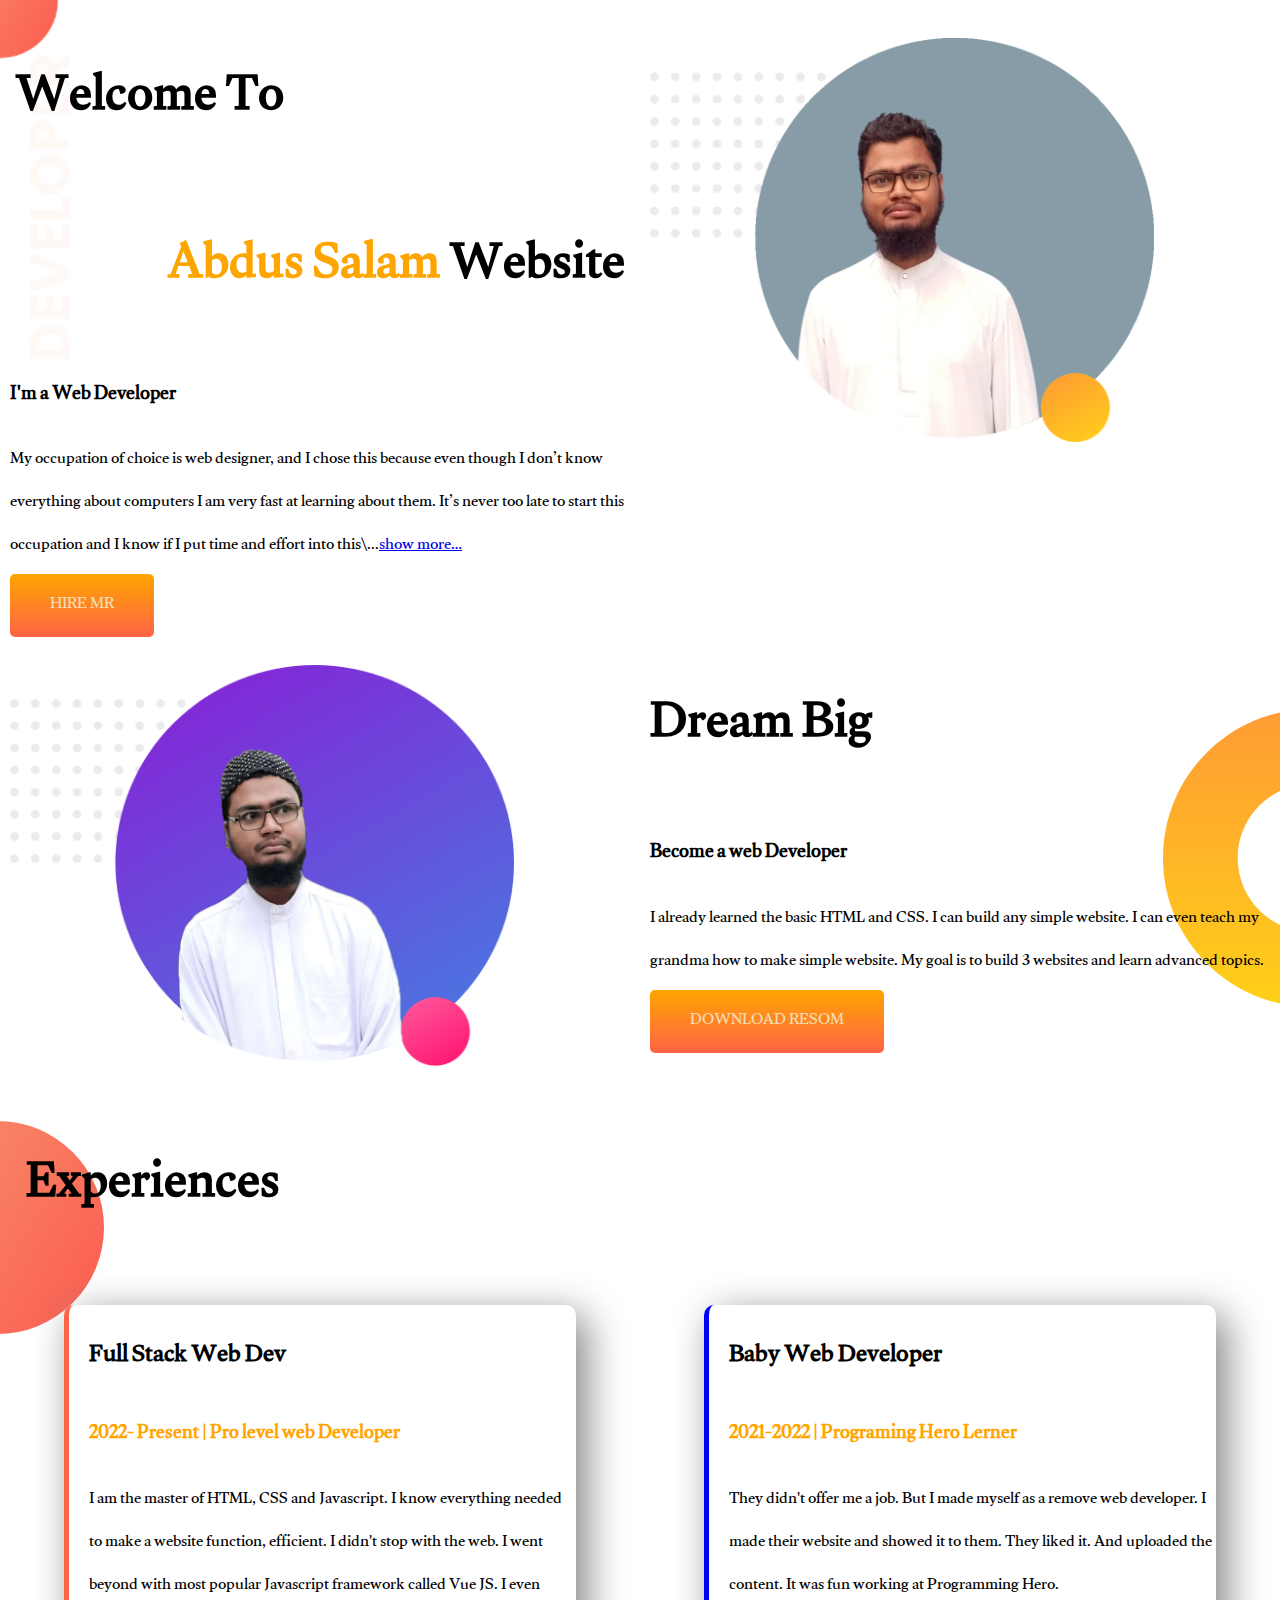
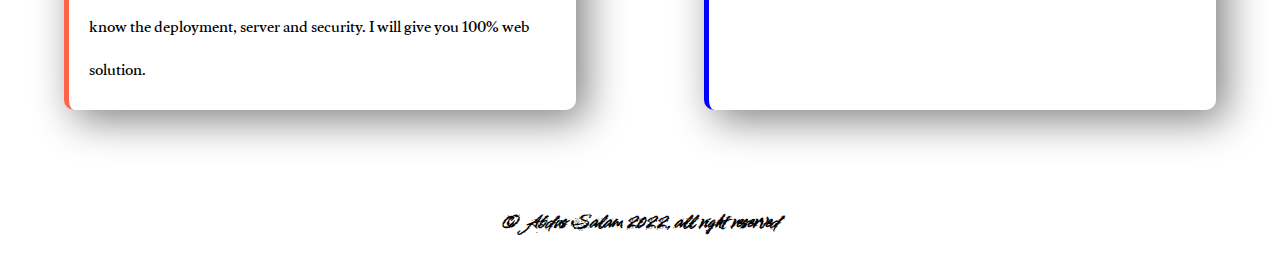
<file: index.html>
<!DOCTYPE html>
<html lang="en">
  <head>
    <meta charset="UTF-8" />
    <meta http-equiv="X-UA-Compatible" content="IE=edge" />
    <meta name="viewport" content="width=device-width, initial-scale=1.0" />
    <link rel="stylesheet" href="css/style.css" />
    <link rel="shortcut icon" href="favicon.ico" type="image/x-icon" />
    <title>Welcome To Abdus Salam Website</title>
    <link rel="preconnect" href="https://fonts.googleapis.com" />
    <link rel="preconnect" href="https://fonts.gstatic.com" crossorigin />
    <link href="https://fonts.googleapis.com/css2?family=Gulzar&family=Splash&display=swap" rel="stylesheet" />
    <link rel="shortcut icon" href="images/fave-icon.png" type="image/x-icon" />
    <link rel="stylesheet" href="css/style.css" />
  </head>
  <body>
    <section class="flexible-container top-banar">
      <div class="half-width">
        <h1 class="heder_font-1">Welcome To</h1>
        <h1 class="heder_font_2"><span class="Orange_color">Abdus Salam</span> Website</h1>
        <h3>I'm a Web Developer</h3>
        <p>
          My occupation of choice is web designer, and I chose this because even though I don’t know everything about computers I am very
          fast at learning about them. It’s never too late to start this occupation and I know if I put time and effort into this\...<a
            href="more-info/show-mor.html"
            >show more…</a
          >
        </p>
        <a class="link-button" target="_blank" href="www.facebook.com/abdussalam6210">HIRE MR</a>
      </div>
      <div class="half-width"><img src="images/profile.png" alt="" /></div>
    </section>
    <section class="flexible-container Dream-Big">
      <div class="half-width"><img src="images/profile-2.png" alt="profile picture" /></div>

      <div class="half-width">
        <h1>Dream Big</h1>
        <h3>Become a web Developer</h3>
        <p>
          I already learned the basic HTML and CSS. I can build any simple website. I can even teach my grandma how to make simple website.
          My goal is to build 3 websites and learn advanced topics.
        </p>
        <a class="link-button" href="">DOWNLOAD RESOM</a>
      </div>
    </section>
    <section class="experiences">
      <h1 class="Experiences-heder">Experiences</h1>
      <div class="flexible-container">
        <div class="experience-item" id="full_stack_dev">
          <h2>Full Stack Web Dev</h2>
          <h3 class="Orange_color">2022- Present | Pro level web Developer</h3>
          <p>
            I am the master of HTML, CSS and Javascript. I know everything needed to make a website function, efficient. I didn't stop with
            the web. I went beyond with most popular Javascript framework called Vue JS. I even know the deployment, server and security. I
            will give you 100% web solution.
          </p>
        </div>
        <div class="experience-item" id="baby_web_dev">
          <h2>Baby Web Developer</h2>
          <h3 class="Orange_color">2021-2022 | Programing Hero Lerner</h3>
          <p>
            They didn't offer me a job. But I made myself as a remove web developer. I made their website and showed it to them. They liked
            it. And uploaded the content. It was fun working at Programming Hero.
          </p>
        </div>
      </div>
    </section>
    <section></section>
  </body>
  <footer><h4>© Abdus Salam 2022, all right reserved</h4></footer>
</html>
</file>
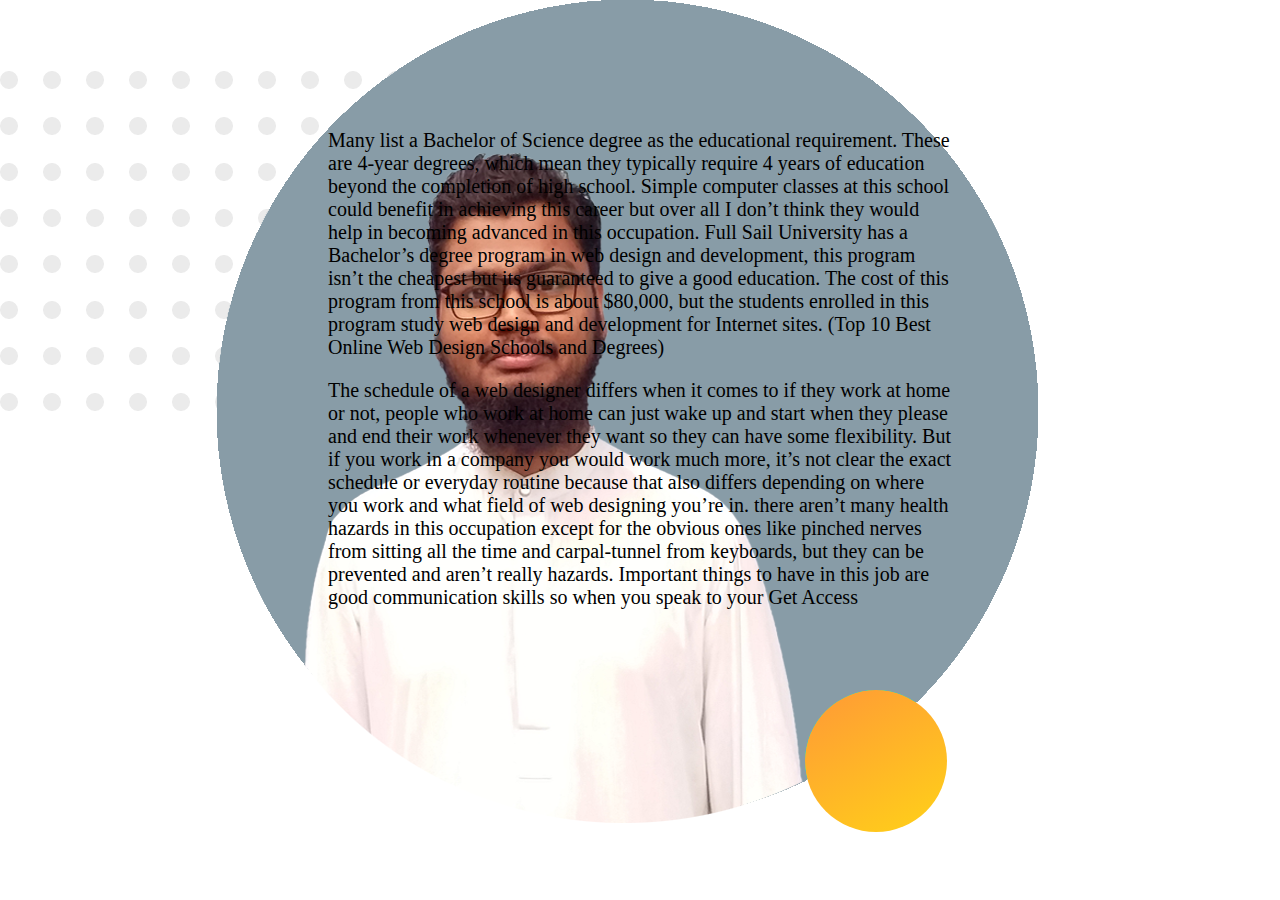
<file: more-info/show-mor.html>
<!DOCTYPE html>
<html lang="en">
  <head>
    <meta charset="UTF-8" />
    <meta http-equiv="X-UA-Compatible" content="IE=edge" />
    <meta name="viewport" content="width=device-width, initial-scale=1.0" />
    <title>More_Info</title>
  </head>
  <body
    style="
      background-image: url(/images/profile.png);

      background-repeat: no-repeat;
      padding-top: 7.9%;
      padding-left: 25%;
      padding-right: 25%;
      font-size: 20px;
    "
  >
    <p>
      Many list a Bachelor of Science degree as the educational requirement. These are 4-year degrees, which mean they typically require 4
      years of education beyond the completion of high school. Simple computer classes at this school could benefit in achieving this career
      but over all I don’t think they would help in becoming advanced in this occupation. Full Sail University has a Bachelor’s degree
      program in web design and development, this program isn’t the cheapest but its guaranteed to give a good education. The cost of this
      program from this school is about $80,000, but the students enrolled in this program study web design and development for Internet
      sites. (Top 10 Best Online Web Design Schools and Degrees)
    </p>
    <p>
      The schedule of a web designer differs when it comes to if they work at home or not, people who work at home can just wake up and
      start when they please and end their work whenever they want so they can have some flexibility. But if you work in a company you would
      work much more, it’s not clear the exact schedule or everyday routine because that also differs depending on where you work and what
      field of web designing you’re in. there aren’t many health hazards in this occupation except for the obvious ones like pinched nerves
      from sitting all the time and carpal-tunnel from keyboards, but they can be prevented and aren’t really hazards. Important things to
      have in this job are good communication skills so when you speak to your Get Access
    </p>
  </body>
</html>
</file>
<file: css/style.css>
body{
    font-family: 'Gulzar', serif;
margin: 0;
}

h1{
    font-size: 50px;
}


.Orange_color{
color: orange;

}
.heder_font-1{
    padding-left: 5px;
}
.heder_font_2{
    padding-left: 25%;
}
.flexible-container{
    display: flex;

}
.half-width{
    width: 50%;
    padding-left: 10px;
}
.half-width img{
width: 80%;
padding-top: 6%;
}

.link-button{
    text-decoration: none;
  background-image: linear-gradient(orange, tomato);
    padding: 10px 40px; 
    color: wheat;
    font-weight: 700px;
    border: 0px;
    border-radius: 5px;    

}

.top-banar{
    background-image: url(/images/top-banner.png);
    background-repeat: no-repeat;
}
.Dream-Big{
    background-image: url(/images/dream-bg.png);
    background-repeat: no-repeat;
    background-position: right;
   
}

.experiences{
    background-image: url(/images/exp-bg.png);
    background-repeat: no-repeat;

}
.Experiences-heder{
    padding-left: 2%;
    font-weight: 700;

}
.experience-item{
    margin-top: 15px;
    box-shadow: 10px 10px 40px gray;
    width: 40%;
    margin-left: 5%;
    margin-right: 5%;
    padding-left: 20px;
    border-radius: 10px;
  
}
#full_stack_dev{
    border-left: 5px solid tomato;

}
#baby_web_dev{
    border-left: 5px solid blue;
}



footer{
    text-align: center;
    margin-top: 100px;
    font-family: 'Splash', cursive;
   
}
</file>
